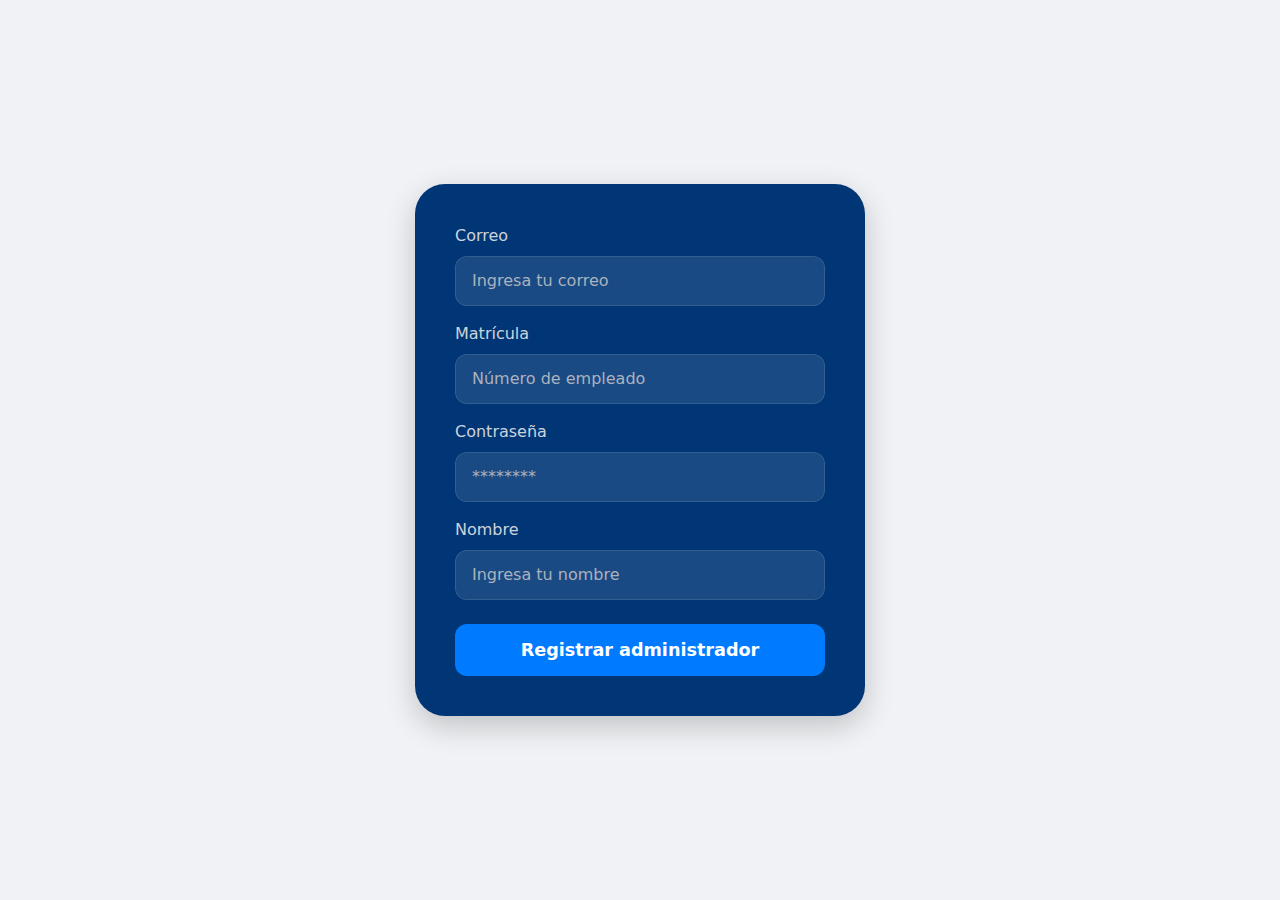
<file: front/registroAdmin.html>
<!DOCTYPE html>
<html lang="es">
  <head>
    <meta charset="UTF-8" />
    <meta name="viewport" content="width=device-width, initial-scale=1.0" />
    <title>Registro de Administrador</title>

    <link
      href="https://cdn.jsdelivr.net/npm/bootstrap@5.3.3/dist/css/bootstrap.min.css"
      rel="stylesheet"
      integrity="sha384-QWTKZyjpPEjISv5WaRU9OFeRpok6YctnYmDr5pNlyT2bRjXh0JMhjY6hW+ALEwIH"
      crossorigin="anonymous"
    />

    <style>
      body,
      html {
        height: 100%;
        background-color: #f0f2f5; /* Fondo suave para resaltar el formulario */
      }
      .form-container {
        background-color: #ffffff;
        border-radius: 1rem; /* Bordes redondeados como en tu diseño */
        box-shadow: 0 4px 12px rgba(0, 0, 0, 0.1);
        max-width: 450px;
        width: 100%;
      }
      .btn-primary {
        /* Aseguramos que el botón tenga el color azul de tus imágenes */
        background-color: #0d6efd;
        border-color: #0d6efd;
        padding: 0.75rem;
        font-weight: 500;
      }
      .login-card {
        background-color: #003676;
        border-radius: 30px;
        color: white;
        padding: 2.5rem;
        width: 100%;
        max-width: 450px;
        box-shadow: 0 10px 30px rgba(0, 0, 0, 0.2);
      }

      .login-card .form-label {
        color: #cdd3da;
        font-weight: 500;
      }

      .login-card .form-control {
        background-color: rgba(255, 255, 255, 0.1);
        border: 1px solid rgba(255, 255, 255, 0.2);
        color: white;
        border-radius: 12px;
        padding: 0.75rem 1rem;
        font-size: 1rem;
      }

      .login-card .form-control::placeholder {
        color: #aab2bd;
      }

      .login-card .form-control:focus {
        background-color: rgba(255, 255, 255, 0.2);
        color: white;
        border-color: #007bff;
        box-shadow: 0 0 0 0.25rem rgba(0, 123, 255, 0.25);
      }

      .login-card .btn-login {
        background-color: #007bff;
        color: white;
        border: none;
        border-radius: 12px;
        padding: 0.8rem;
        font-weight: bold;
        font-size: 1.1rem;
        transition: background-color 0.2s ease-in-out;
      }

      .login-card .btn-login:hover {
        background-color: #0056b3;
      }
    </style>
  </head>
  <body>
    <div class="container d-flex justify-content-center align-items-center min-vh-100 py-4">
      <div class="login-card">
        <form>
          <div class="mb-3">
            <label for="adminEmail" class="form-label">Correo</label>
            <input type="email" class="form-control" id="adminEmail" placeholder="Ingresa tu correo" />
          </div>

          <div class="mb-3">
            <label for="adminMatricula" class="form-label">Matrícula</label>
            <input type="text" class="form-control" id="adminMatricula" placeholder="Número de empleado" />
          </div>

          <div class="mb-3">
            <label for="adminPassword" class="form-label">Contraseña</label>
            <input type="password" class="form-control" id="adminPassword" placeholder="********" />
          </div>

          <div class="mb-4">
            <label for="adminName" class="form-label">Nombre</label>
            <input type="text" class="form-control" id="adminName" placeholder="Ingresa tu nombre" />
          </div>

          <button type="submit" class="btn btn-login w-100">Registrar administrador</button>
        </form>
      </div>
    </div>

    <script
      src="https://cdn.jsdelivr.net/npm/bootstrap@5.3.3/dist/js/bootstrap.bundle.min.js"
      integrity="sha384-YvpcrYf0tY3lHB60NNkmXc5s9fDVZLESaAA55NDzOxhy9GkcIdslK1eN7N6jIeHz"
      crossorigin="anonymous"
    ></script>
  </body>
</html>
</file>
